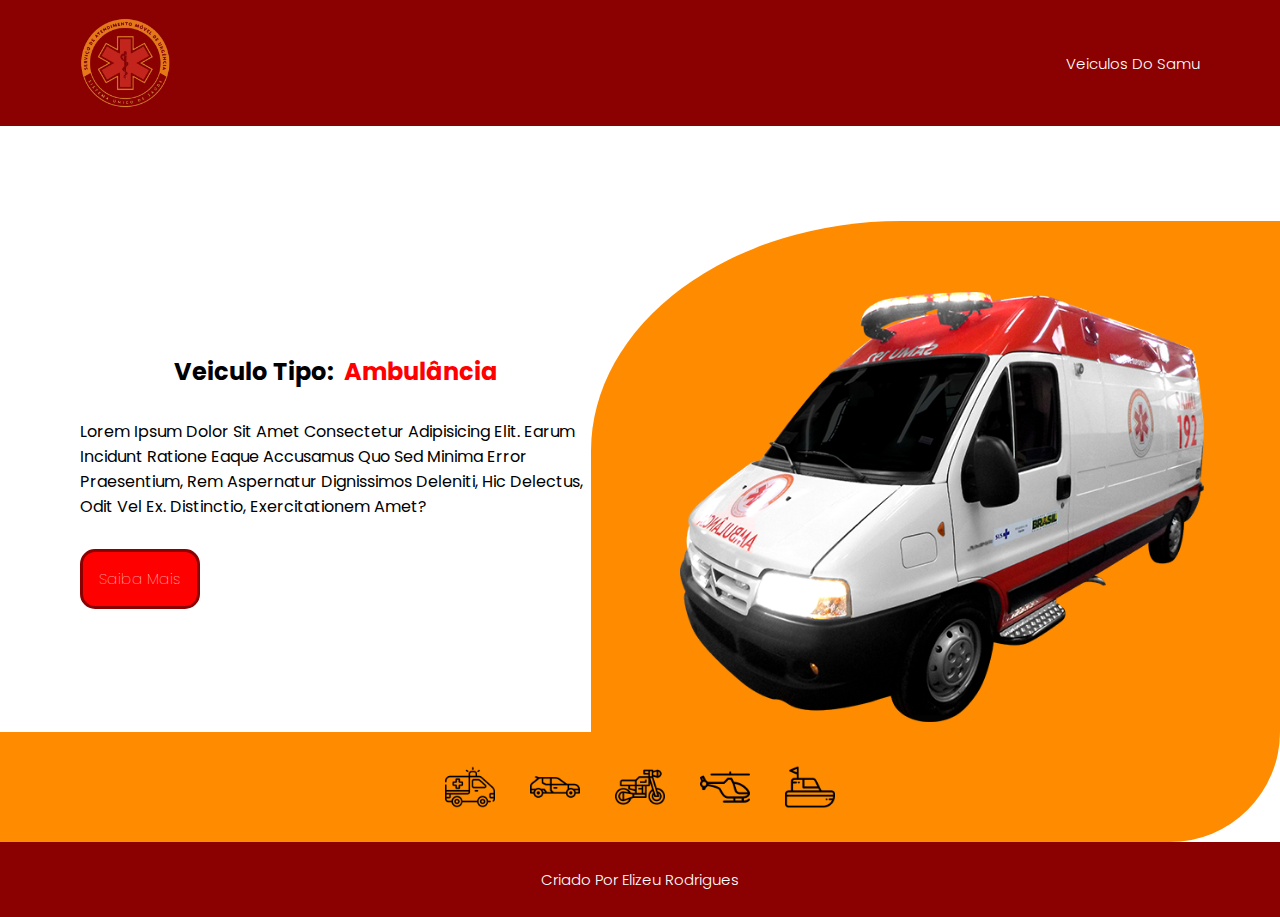
<file: index.html>
<!DOCTYPE html>
<html lang="pt-br">

<head>
    <meta charset="UTF-8">
    <meta http-equiv="X-UA-Compatible" content="IE=edge">
    <link rel="preconnect" href="https://fonts.googleapis.com">
    <link rel="preconnect" href="https://fonts.gstatic.com" crossorigin>
    <link href="https://fonts.googleapis.com/css2?family=Poppins:ital,wght@0,200;0,300;1,500&display=swap"
        rel="stylesheet">
    <meta name="viewport" content="width=device-width, initial-scale=1.0">
    <link rel="stylesheet" href="styles.css">
    <title>Tipos de Ambulância</title>
</head>

<body>
    <header>
        <img class="logo" src="./assets/logo-samu.png" alt="logo-samu">
        <h5>Veiculos do Samu</h5>
    </header>
    <main>
        <div class="section">
            <div class="infos" id="infos">
                <h2>Veiculo tipo:<span id="type">Ambulância</span></h2>
                <p id="text"> Lorem ipsum dolor sit amet consectetur adipisicing elit. Earum incidunt ratione eaque accusamus quo
                    sed
                    minima error praesentium, rem aspernatur dignissimos deleniti, hic delectus, odit vel ex.
                    Distinctio,
                    exercitationem amet?</p>
                <button>Saiba mais</button>
            </div>
            <div class="image">
                <img class="cars" src="./assets/ambulanciaSamu.png" alt="ambulancia">
            </div>
        </div>
        <div class="menu">
            <img class="bottonMenu" id="ambulance" onclick="trocaImagem('./assets/ambulanciaSamu.png')"
                src="./assets/ambulance.png" alt="vtr">
            <img class="bottonMenu" id="vir" onclick="trocaImagem('./assets/vir.png')" src="./assets/car.png" alt="vir">
            <img class="bottonMenu" id="vir" onclick="trocaImagem('./assets/mike.png')" src="./assets/motorcycle.png"
                alt="mike">
            <img class="bottonMenu" id="air" onclick="trocaImagem('./assets/helicopteroRescue.png')"
                src="./assets/helicoptero.png" alt="helicoptero">
            <img class="bottonMenu" id="water" onclick="trocaImagem('./assets/ambulancha.png')" src="./assets/barco.png"
                alt="ambulancha">

        </div>

    </main>

    <footer>
        <h5> Criado por Elizeu Rodrigues</h5>

    </footer>
</body>


<script src="script.js"></script>

</html>
</file>
<file: styles.css>
* {
    font-family: 'Poppins', sans-serif;
    margin: 0 0 0 0;
    box-sizing: border-box;
    text-transform: capitalize;
}

h5 {
    font-size: 15px;
    font-weight: 300;
    color: #FFFFFF;
}

header {
    background-color: #8B0000;
    height: 14vh;
    padding: 0 80px;
    display: flex;
    align-items: center;
    justify-content: space-between;
}

.logo {
    width: 10vh;
}

main {
    width: 100%;
    height: 74vh;
    margin-top: 50px;
    display: grid;
}

.section {
    display: flex;
    justify-content: space-between;

}

.infos {
    margin: 25px 0 0 80px;
    display: flex;
    flex-direction: column;
    width: 40%;
    justify-content: center;
}

.infos h2 {
    margin: 30px 0 0 0 ;
    display: flex;
    align-items: center;
    gap: 10px;
    justify-content: center;
}

.infos span {
    color: #FF0000;
}

.infos button {
    font-size: 15px;
    font-weight: 100;
    color: #FFFFFF;
    height: 60px;
    width: 120px;
    border: 3px solid #8B0000;
    border-radius: 15px;
    background-color: #FF0000;
    cursor: pointer;
    justify-content: center;
    align-items: center;
}

.infos p {
    margin: 30px 0;
}


.image {
    margin: 5vh 0 0 0;
    display: flex;
    align-items: flex-end;
    justify-content: center;
    background-color: #FF8C00;
    border-radius: 45% 0 0 0;
}


.cars {
    padding: 10px;
    height: 50vh;
}

.menu {
    display: flex;
    align-items: center;
    justify-content: center;
    margin:0 0 0 0;
    gap: 35px;
    background-color: #FF8C00;
    border-radius: 0 0 50vh 0 ;
}

.bottonMenu {
    height: 50px;
    width: 50px;
    cursor: pointer;
    transition: 1s;
}

.bottonMenu:hover{
    transform: translateY(-15px);
}

footer {
    height: 10vh;
    margin: 0;
    background-color: #8B0000;
    height: 75px;
    display: flex;
    align-items: center;
    justify-content: center;
}
</file>
